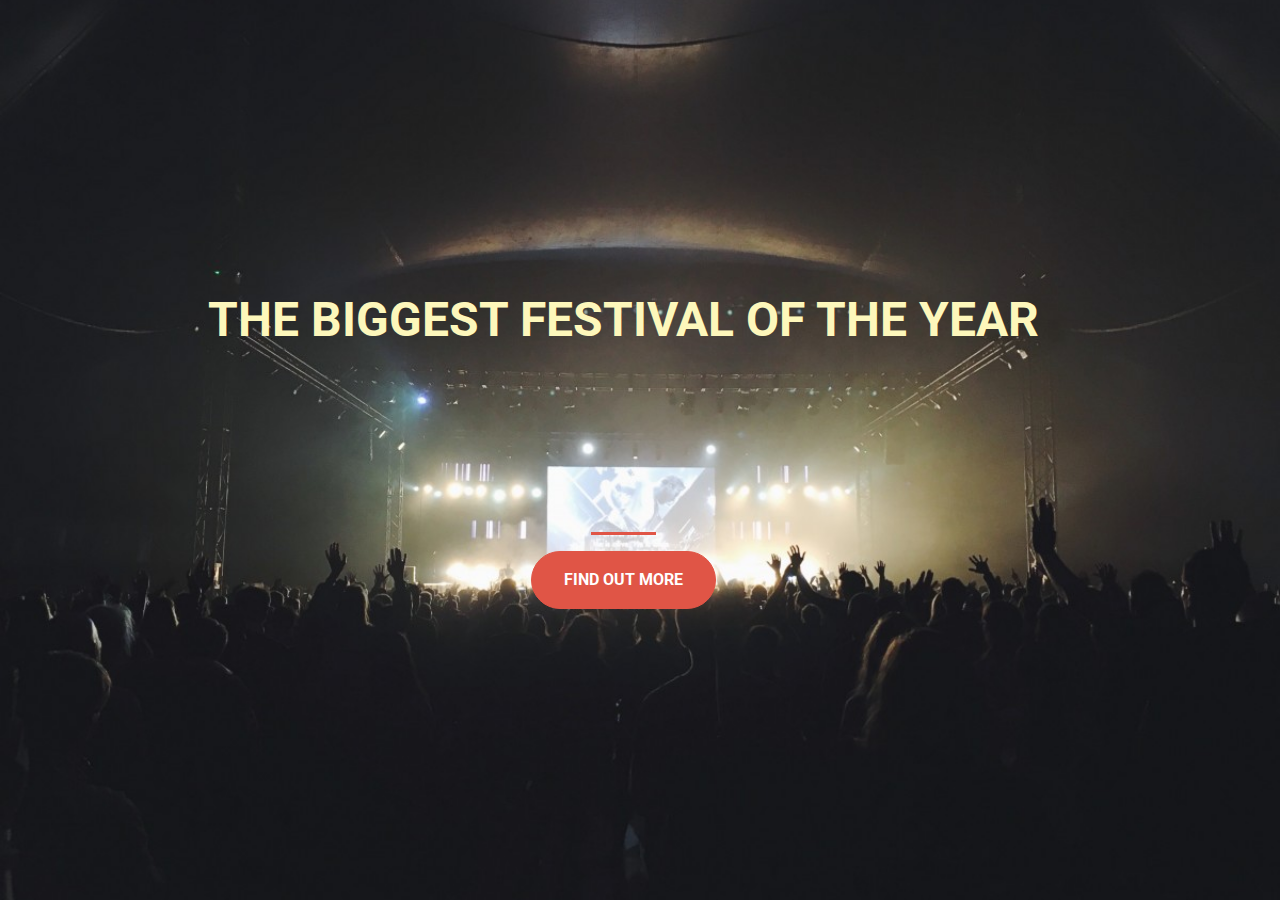
<file: index.html>
<!DOCTYPE html>
<html>
<head>
	<title>Festival</title>
   <!-- Required meta tags -->
    <meta charset="utf-8">
    <meta name="viewport" content="width=device-width, initial-scale=1, shrink-to-fit=no">


  <link href="https://fonts.googleapis.com/css?family=Roboto&display=swap" rel="stylesheet">

	<link rel="stylesheet" href="https://stackpath.bootstrapcdn.com/bootstrap/4.4.1/css/bootstrap.min.css" integrity="sha384-Vkoo8x4CGsO3+Hhxv8T/Q5PaXtkKtu6ug5TOeNV6gBiFeWPGFN9MuhOf23Q9Ifjh" crossorigin="anonymous">

	<link rel="stylesheet" type="text/css" href="style.css">
</head>
<body>
  <div class="container d-flex align-items-center h-100">
    <div class="row">
      <header class="text-center col-12">
     <h1 class="text-uppercase"><strong>The Biggest Festival of the year</strong></h1>
        </header>

        <div class="buffer col-12"></div>

        <section class="text-center col-12">
          <hr>
          <a href="https://us19.admin.mailchimp.com/landing-pages/preview-published?id=27293">
          <button class="btn btn-primary btn-xl">Find out more</button>
          </a>

        </section>
      
    </div>
  </div>

 


</body>
</html>
</file>
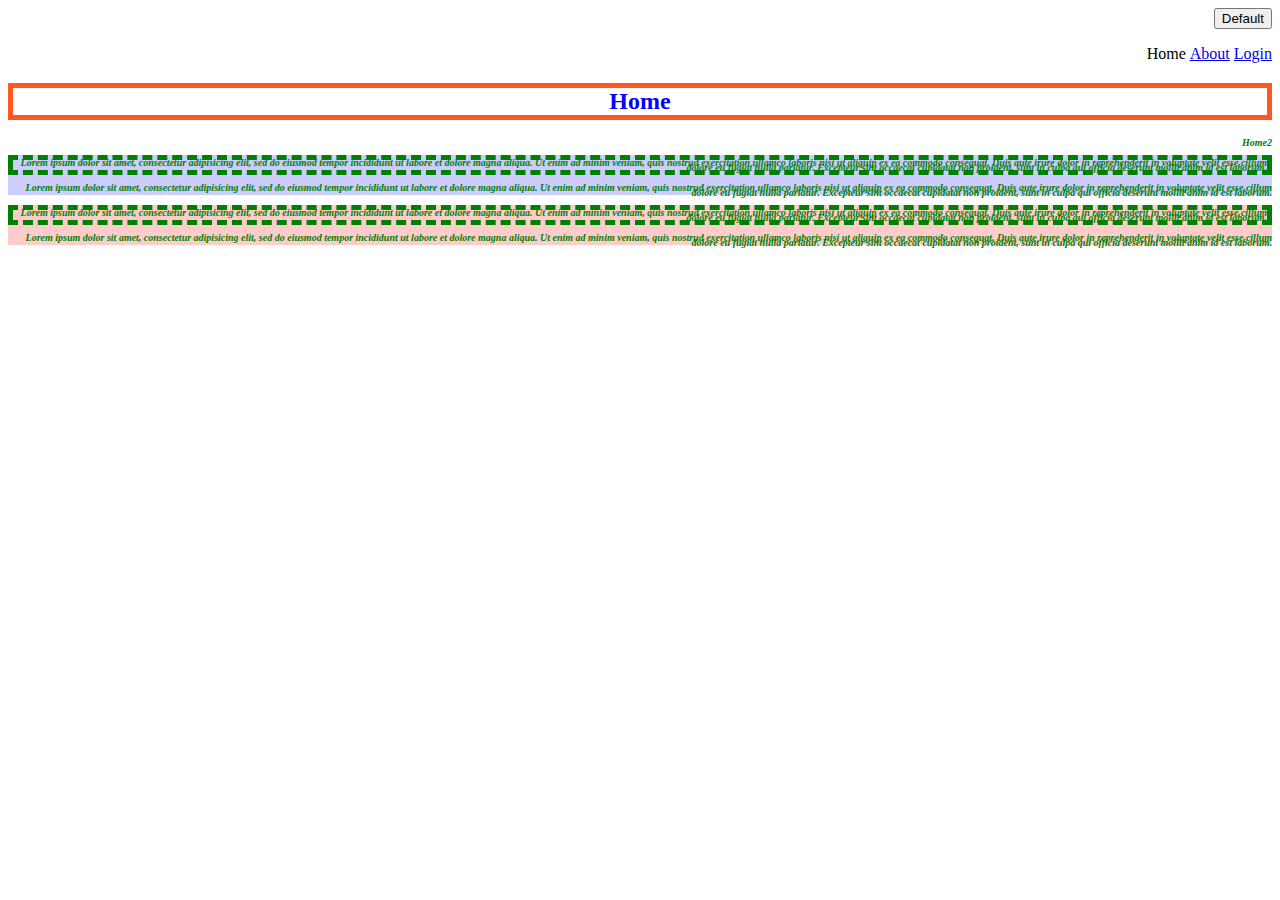
<file: JS scripts es/index.html>
<!DOCTYPE html>
<html>
<head>
  <link rel="stylesheet" type="text/css" href="style.css">
  <link rel="stylesheet" type="text/css" href="style2.css">
  <title>My first website!</title>
</head>
<body>
  <button class="btn btn-primary">Default</button>
  <header>
    <nav>
      <ul>
        <li>Home</li>
        <li><a href="about.html">About</a></li>
        <li><a href="login.html">Login</a></li>
      </ul>
    </nav>
  </header>
  <section>
    <h2>Home</h2> <p> Home2 </p>

    <div id="div1">
    <p class="webtext active">Lorem ipsum dolor sit amet, consectetur adipisicing elit, sed do eiusmod
    tempor incididunt ut labore et dolore magna aliqua. Ut enim ad minim veniam,
    quis nostrud exercitation ullamco laboris nisi ut aliquip ex ea commodo
    consequat. Duis aute irure dolor in reprehenderit in voluptate velit esse
    cillum dolore eu fugiat nulla pariatur. Excepteur sint occaecat cupidatat non
    proident, sunt in culpa qui officia deserunt mollit anim id est laborum.</p>

     <p class="webtext">Lorem ipsum dolor sit amet, consectetur adipisicing elit, sed do eiusmod
    tempor incididunt ut labore et dolore magna aliqua. Ut enim ad minim veniam,
    quis nostrud exercitation ullamco laboris nisi ut aliquip ex ea commodo
    consequat. Duis aute irure dolor in reprehenderit in voluptate velit esse
    cillum dolore eu fugiat nulla pariatur. Excepteur sint occaecat cupidatat non
    proident, sunt in culpa qui officia deserunt mollit anim id est laborum.</p>

  </div>
    <div id="div2">
     <p class="webtext">Lorem ipsum dolor sit amet, consectetur adipisicing elit, sed do eiusmod
    tempor incididunt ut labore et dolore magna aliqua. Ut enim ad minim veniam,
    quis nostrud exercitation ullamco laboris nisi ut aliquip ex ea commodo
    consequat. Duis aute irure dolor in reprehenderit in voluptate velit esse
    cillum dolore eu fugiat nulla pariatur. Excepteur sint occaecat cupidatat non
    proident, sunt in culpa qui officia deserunt mollit anim id est laborum.</p>
     <p class="webtext">Lorem ipsum dolor sit amet, consectetur adipisicing elit, sed do eiusmod
    tempor incididunt ut labore et dolore magna aliqua. Ut enim ad minim veniam,
    quis nostrud exercitation ullamco laboris nisi ut aliquip ex ea commodo
    consequat. Duis aute irure dolor in reprehenderit in voluptate velit esse
    cillum dolore eu fugiat nulla pariatur. Excepteur sint occaecat cupidatat non
    proident, sunt in culpa qui officia deserunt mollit anim id est laborum.</p>

  </div>
  </section>
</body>
</html>
</file>
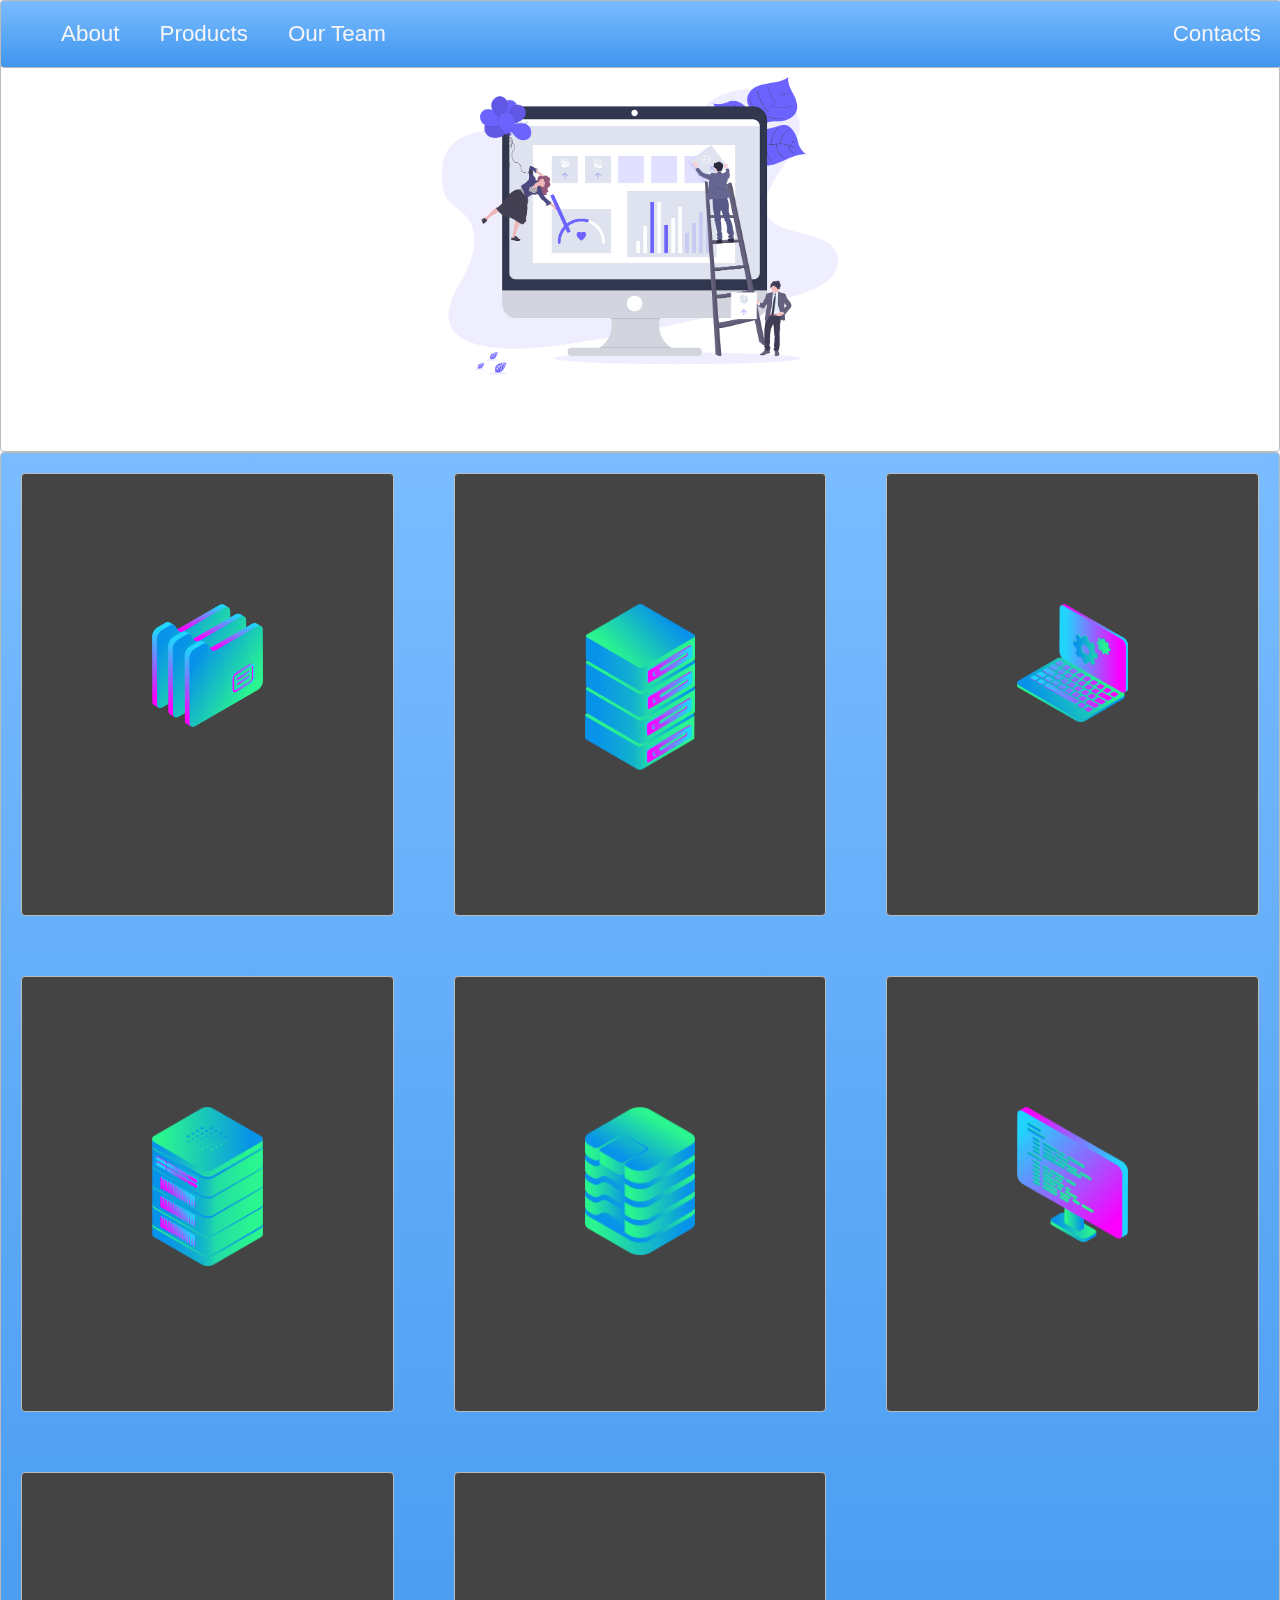
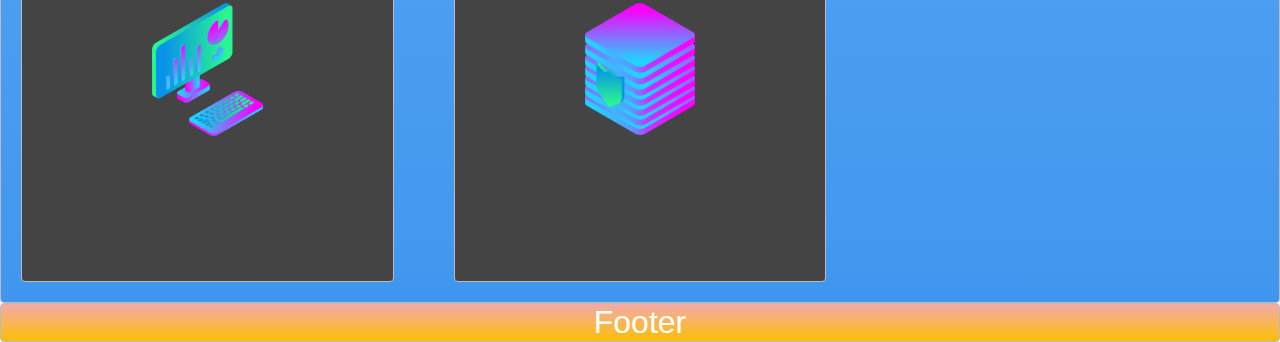
<file: project2 -flexbox+grid css/index.html>
<!DOCTYPE html>
<html>
<head>
  <title>Layout Master</title>
  <link rel="stylesheet" type="text/css" href="./style.css">
</head>
<body>
  <nav class="zone blue sticky">
  	<ul class="main-nav">
  		<li><a href="">About</a></li>
  		<li><a href="">Products</a></li>
  		<li><a href="">Our Team</a></li>  	
  		<li class="push"><a href="">Contacts</a></li>	
  	</ul>
  </nav>

  <div class="container zone"><img class="cover" src="./img/undraw.png"></div>
  <div class="zone blue grid-wrapper">
  	<div class="box zone"><img src="./img/files_2.png"></div>
    <div class="box zone"><img src="./img/server_2_2.png"></div>
    <div class="box zone"><img src="./img/monitor_settings_2.png"></div>
    <div class="box zone"><img src="./img/server_3.png"></div>
    <div class="box zone"><img src="./img/data_storage_2_2.png"></div>
    <div class="box zone"><img src="./img/monitor_coding_2.png"></div>
    <div class="box zone"><img src="./img/desktop_analytics_2.png"></div>
    <div class="box zone"><img src="./img/server_safe_2.png"></div>
  </div>
  <footer class="zone yellow">Footer</footer>
</body>
</html>
</file>
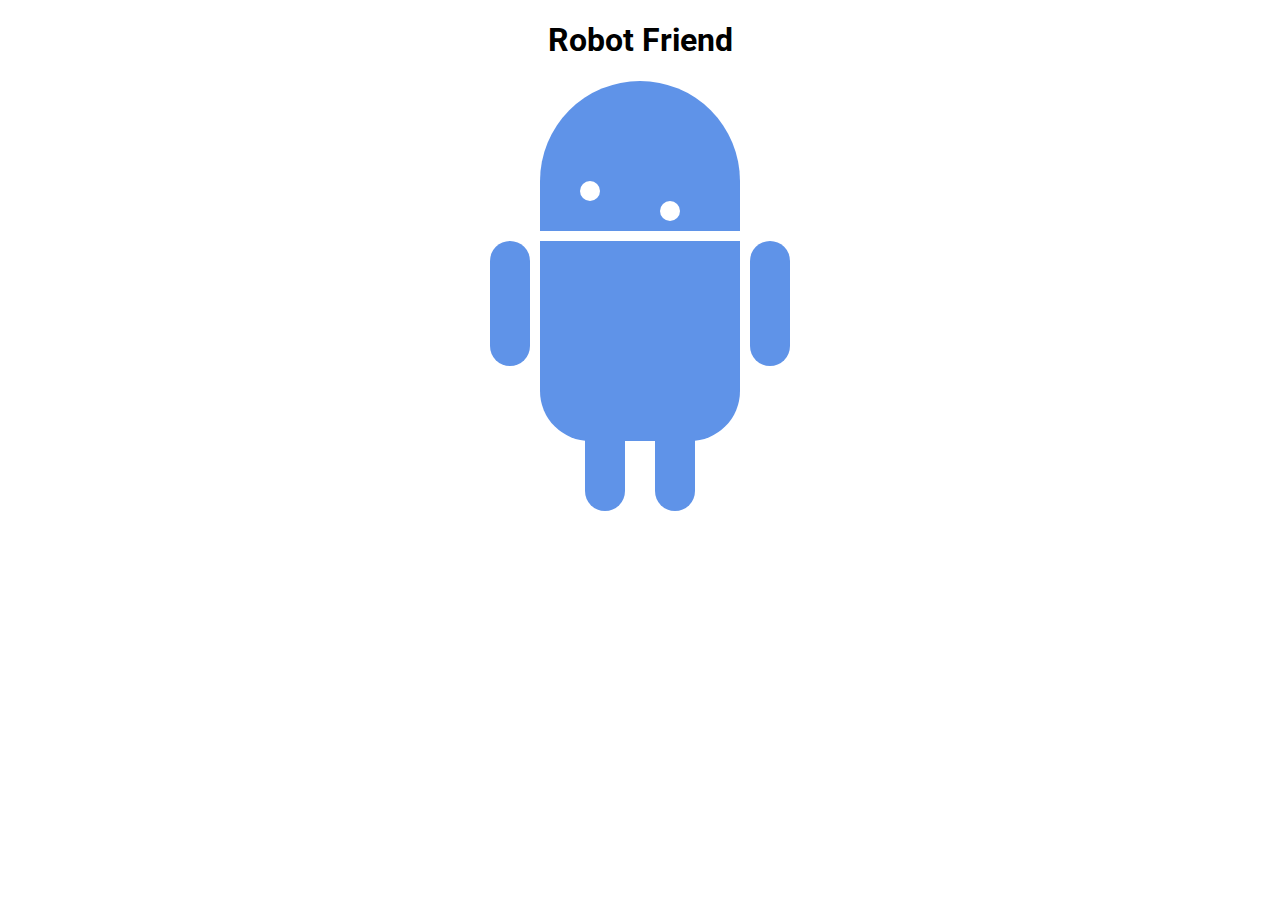
<file: Robot Exercise/index.html>
<!DOCTYPE html>
<html>
<head>
	<title>RoboPage</title>
	<link rel="stylesheet" type="text/css" href="style.css">
	<link href="https://fonts.googleapis.com/css?family=Roboto" rel="stylesheet">
</head>
<body>
	<h1>Robot Friend</h1>
	<div class="robots">
		<div class="android"> 
			<div class="head"> 
				<div class="eyes"> 
					<div class="left_eye"></div> 
					<div class="right_eye"></div>
				</div> 
			</div> 
			<div class="upper_body"> 
				<div class="left_arm"></div> 
				<div class="torso"></div> 
				<div class="right_arm"></div> 
			</div> 
			<div class="lower_body"> 
				<div class="left_leg"></div> 
				<div class="right_leg"></div> 
			</div> 
		</div>
	</div>
</body>
</html>
</file>
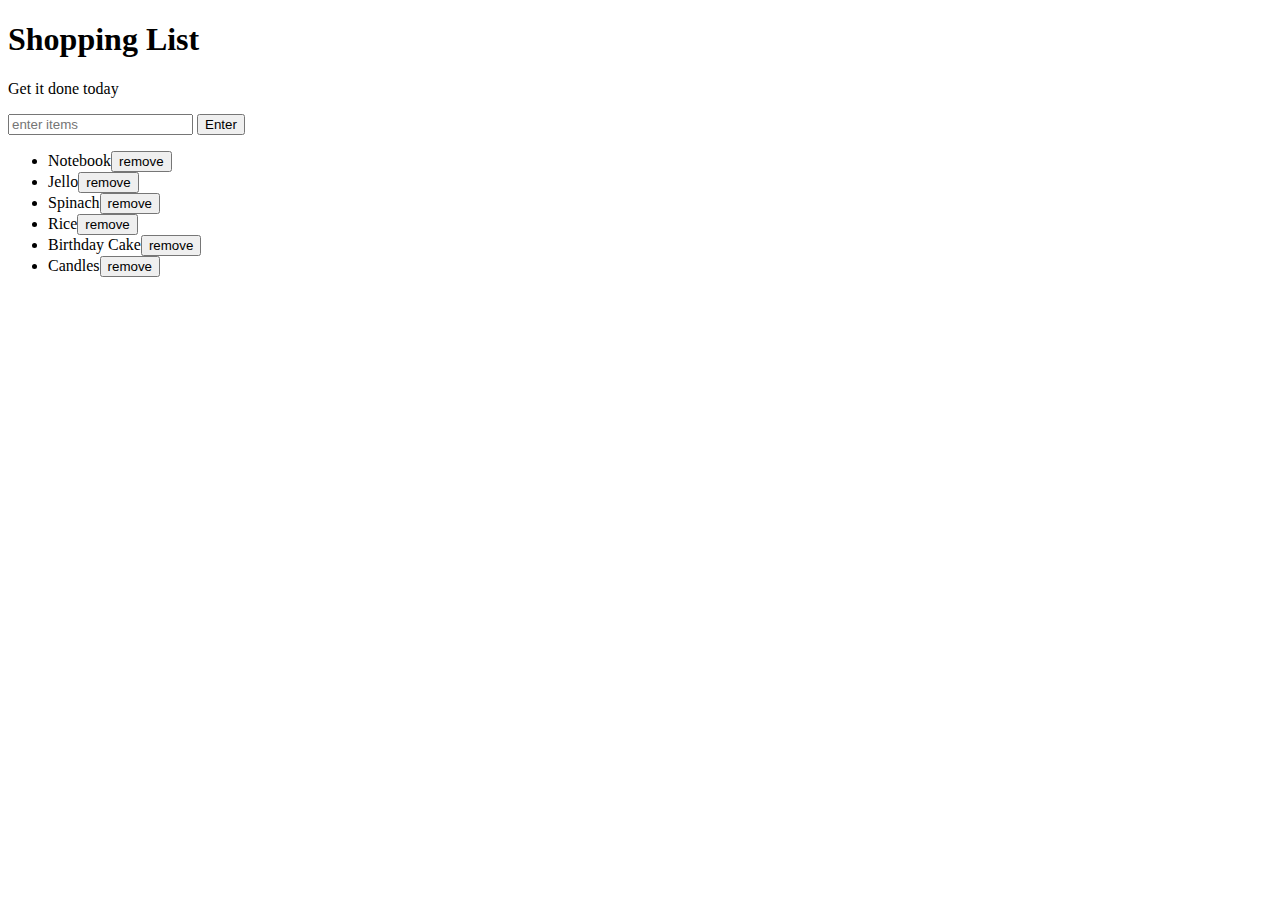
<file: task-projectm/index.html>
<!DOCTYPE html>
<html>
<head>
	<title>Javascript + DOM</title>
	<link rel="stylesheet" type="text/css" href="style.css">
</head>
<body>
	<h1>Shopping List</h1>
	<p id="first">Get it done today</p>
	<input id="userinput" type="text" placeholder="enter items">
	<button id="enter">Enter</button>
	<ul>
		<li class="bold red" random="23">Notebook</li>
		<li>Jello</li>
		<li>Spinach</li>
		<li>Rice</li>
		<li>Birthday Cake</li>
		<li>Candles</li>
	</ul>
	<script type="text/javascript" src="script.js"></script>
</body>
</html>
</file>
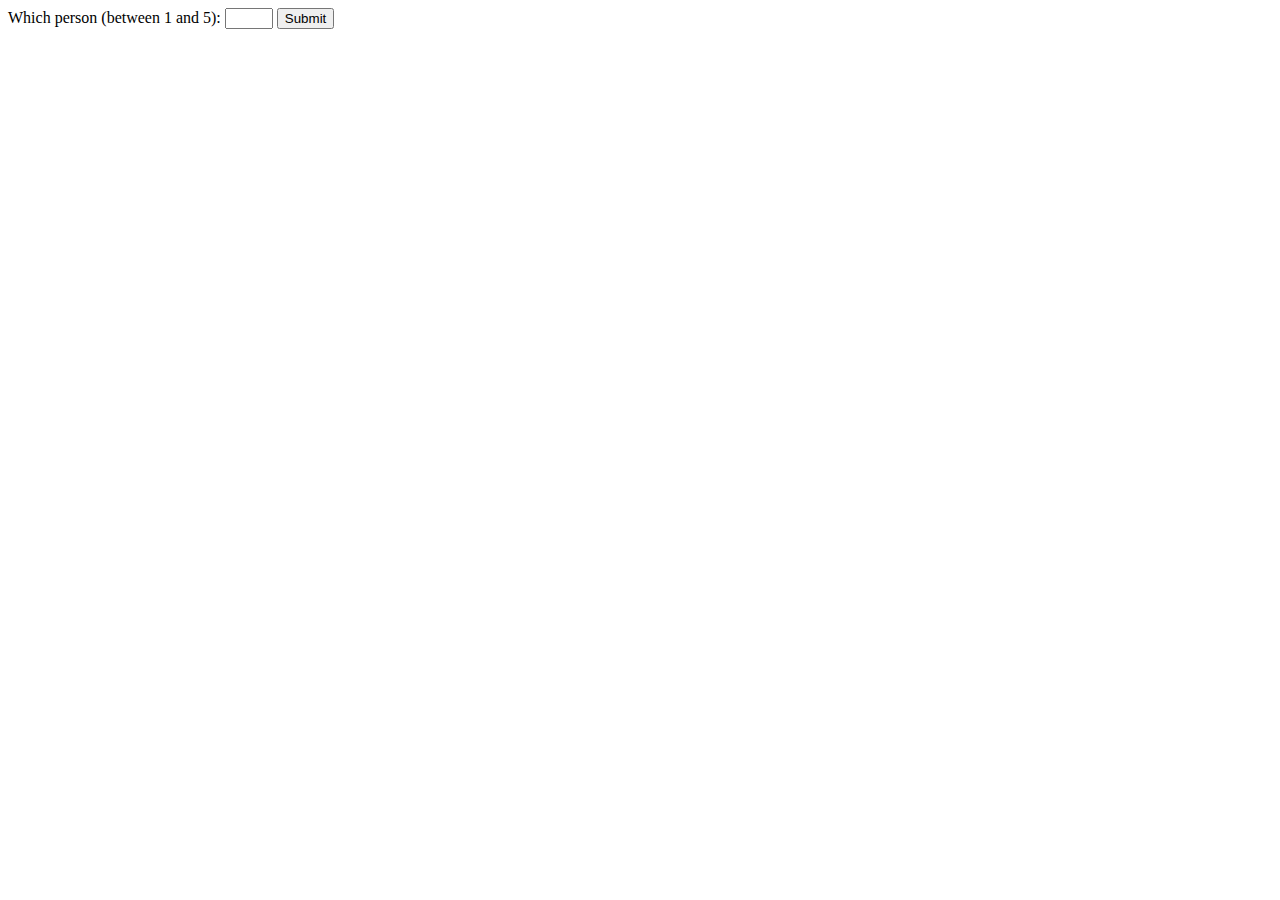
<file: JS scripts es/apitest1.html>
<!DOCTYPE html>
<html>
<head>
<title>Star Wars API TEST</title>
</head>

<body>

    <script>

     
        async function fetchP(n) {
          const f = await fetch('https://swapi.py4e.com/api/people/' + n);
          const data = await f.json();
          
        document.write(JSON.stringify(data));
        
        }
                 
        
         </script>  

        <label for="quantity">Which person (between 1 and 5):</label>
        <input type="number" id="quantity" name="quantity" min="1" max="5">
        <button id="bt" onclick="fetchP(document.getElementById('quantity').value)" >Submit</button>     
            


 
</body>

</html>
</file>
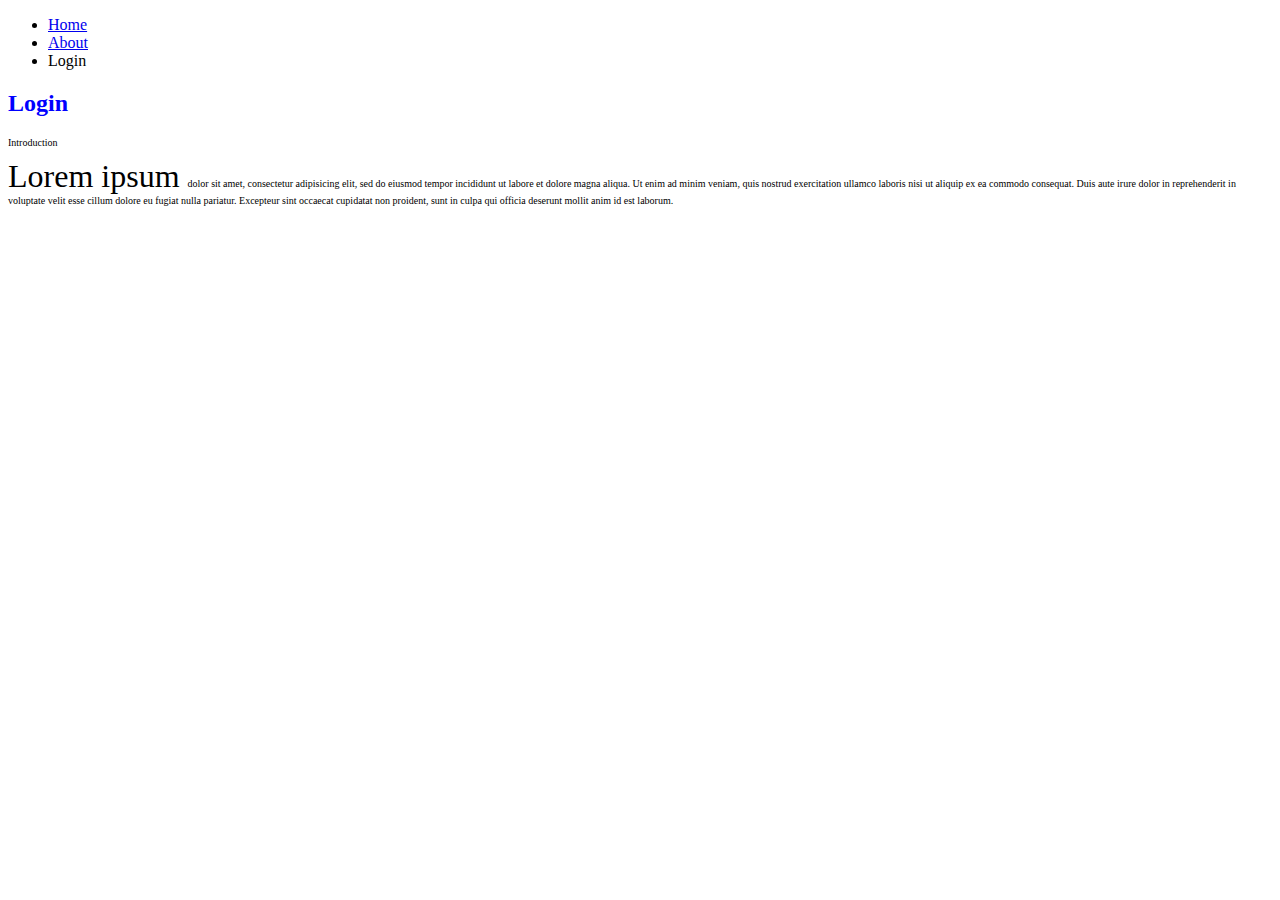
<file: JS scripts es/login.html>
<!DOCTYPE html>
<html>
<head>
  <link rel="stylesheet" type="text/css" href="style2.css">
  <title>My first website!</title>
</head>
<body>
  <header>
    <nav>
      <ul>
        <li><a href="index.html">Home</a></li>
        <li><a href="about.html">About</a></li>
        <li>Login</li>
      </ul>
    </nav>
  </header>
  <section>
    <h2>Login</h2>

    <p> Introduction </p>
    <p> <span>Lorem ipsum </span> dolor sit amet, consectetur adipisicing elit, sed do eiusmod
    tempor incididunt ut labore et dolore magna aliqua. Ut enim ad minim veniam,
    quis nostrud exercitation ullamco laboris nisi ut aliquip ex ea commodo
    consequat. Duis aute irure dolor in reprehenderit in voluptate velit esse
    cillum dolore eu fugiat nulla pariatur. Excepteur sint occaecat cupidatat non
    proident, sunt in culpa qui officia deserunt mollit anim id est laborum. </p>


    
  </section>
</body>
</html>
</file>
<file: style.css>
body,
html {
	width:100%;
	height: 100%;
	font-family: 'Roboto', sans-serif;
	background: url(header.jpg) no-repeat center center fixed; 
	  -webkit-background-size: cover;
	  -moz-background-size: cover;
	  -o-background-size: cover;
	  background-size: cover;
}

h1 {
	font-size: 3rem;
	color: #fdf7bb;

}

hr {
	border-color: #e05546;
	border-width: 3px;
	max-width: 65px;
}

.buffer {
	height: 10rem;
}
.btn {
	font-weight: 700;
	border-radius: 300px;
	text-transform: uppercase;
}

.btn-primary {
	background-color: #e05546;
	border-color: #e05546;

}
.btn-primary:hover {
	background-color: #e12e1a;
	border-color: #e12e1a;
	border-width: 4px;
}
.btn-xl {
	padding: 1rem 2rem;
}
</file>
<file: JS scripts es/style.css>
* {
	text-align: right;
}
body {
	background-image: url(https://thumbs.dreamstime.com/b/art-colour-bokeh-light-background-abstract-art-design-background-light-texture-abstract-light-bokeh-backgrounds-art-colour-117685055.jpg);
	background-size: cover;
}

h2 {
	color: #dd2c00;
	text-align: center;
	border: 5px solid #ff5722;
	cursor: pointer;
}

p {
	line-height: 5px;
	font-style: italic;
	font-weight: bold;
	font-size: 100%;
	font-family: 'Baloo Thambi 2', cursive;
}

p {
	color:green;
}

img {
	float:right;
}

footer {
	clear:both;
	text-align: center;
}
li {
	list-style: none;
	display: inline-block;

}

.webtext:first-child {
	border: 5px dashed green;

}

.active {
	text-color: red;
}

#div1 {
	background: rgba(0,0,255, 0.2);
}

#div2 {
	background: rgba(255,0,0, 0.2);
}
</file>
<file: JS scripts es/style2.css>
h2 {
	color:blue;
}


p {
	font-size: 10px;
}

span {
	font-size: 2rem;
}
</file>
<file: project2 -flexbox+grid css/style.css>
body {
    margin: auto 0;
    font-family: Arial;
}

.zone {
   /* padding:30px 50px;
    margin:40px 60px; */
    cursor:pointer;
   /* display:inline-block; */
    color:#FFF;
    font-size:2em;
    border-radius:4px;
    border:1px solid #bbb;
    transition: all 0.3s linear;
}

.zone:hover {
    -webkit-box-shadow:rgba(0,0,0,0.8) 0px 5px 15px, inset rgba(0,0,0,0.15) 0px -10px 20px;
    -moz-box-shadow:rgba(0,0,0,0.8) 0px 5px 15px, inset rgba(0,0,0,0.15) 0px -10px 20px;
    -o-box-shadow:rgba(0,0,0,0.8) 0px 5px 15px, inset rgba(0,0,0,0.15) 0px -10px 20px;
    box-shadow:rgba(0,0,0,0.8) 0px 5px 15px, inset rgba(0,0,0,0.15) 0px -10px 20px;
}

.box:hover {
    -webkit-transform: rotate(-7deg);
    -moz-transform: rotate(-7deg);
    -o-transform: rotate(-7deg);
    transform: rotate(-7deg);
}

.sticky {
    position: fixed;
    top 0;
    width: 100%;
}

/* NAV */
.main-nav {
    display: flex;
    list-style: none;
    font-size: 0.7em;
    margin: 0;
}

@media only screen and (max-width: 600px) {
    .main-nav {
        font-size: 0.5em;
        padding: 0;
    }
}


.push {
    margin-left: auto;
}

li {
    padding: 20px;
}

a {
    color: #f5f5f6;
    text-decoration: none;
}


/* COVER */
.container {
    display: flex;
    align-items: center;
    justify-content: center;
    height: 50vh;
}

.cover {
    width: 30rem;
}

.grid-wrapper {
    display: grid;
    grid-gap: 20px;
    grid-template-columns: repeat(auto-fill, minmax(350px, 1fr));
}

.box > img {
    width: 100%;
}

.box {
    background-color: #444;
    padding: 130px;
    margin: 20px;
}


footer {
    text-align: center;
}







/*https://paulund.co.uk/how-to-create-shiny-css-buttons*/
/***********************************************************************
 *  Green Background
 **********************************************************************/
.green{
    background: #56B870; /* Old browsers */
    background: -moz-linear-gradient(top, #56B870 0%, #a5c956 100%); /* FF3.6+ */
    background: -webkit-gradient(linear, left top, left bottom, color-stop(0%,#56B870), color-stop(100%,#a5c956)); /* Chrome,Safari4+ */
    background: -webkit-linear-gradient(top, #56B870 0%,#a5c956 100%); /* Chrome10+,Safari5.1+ */
    background: -o-linear-gradient(top, #56B870 0%,#a5c956 100%); /* Opera 11.10+ */
    background: -ms-linear-gradient(top, #56B870 0%,#a5c956 100%); /* IE10+ */
    background: linear-gradient(top, #56B870 0%,#a5c956 100%); /* W3C */
}

/***********************************************************************
 *  Red Background
 **********************************************************************/
.red{
    background: #C655BE; /* Old browsers */
    background: -moz-linear-gradient(top, #C655BE 0%, #cf0404 100%); /* FF3.6+ */
    background: -webkit-gradient(linear, left top, left bottom, color-stop(0%,#C655BE), color-stop(100%,#cf0404)); /* Chrome,Safari4+ */
    background: -webkit-linear-gradient(top, #C655BE 0%,#cf0404 100%); /* Chrome10+,Safari5.1+ */
    background: -o-linear-gradient(top, #C655BE 0%,#cf0404 100%); /* Opera 11.10+ */
    background: -ms-linear-gradient(top, #C655BE 0%,#cf0404 100%); /* IE10+ */
    background: linear-gradient(top, #C655BE 0%,#cf0404 100%); /* W3C */
}

/***********************************************************************
 *  Yellow Background
 **********************************************************************/
.yellow{
    background: #F3AAAA; /* Old browsers */
    background: -moz-linear-gradient(top, #F3AAAA 0%, #febf04 100%); /* FF3.6+ */
    background: -webkit-gradient(linear, left top, left bottom, color-stop(0%,#F3AAAA), color-stop(100%,#febf04)); /* Chrome,Safari4+ */
    background: -webkit-linear-gradient(top, #F3AAAA 0%,#febf04 100%); /* Chrome10+,Safari5.1+ */
    background: -o-linear-gradient(top, #F3AAAA 0%,#febf04 100%); /* Opera 11.10+ */
    background: -ms-linear-gradient(top, #F3AAAA 0%,#febf04 100%); /* IE10+ */
    background: linear-gradient(top, #F3AAAA 0%,#febf04 100%); /* W3C */
}

/***********************************************************************
 *  Blue Background
 **********************************************************************/
.blue{
    background: #7abcff; /* Old browsers */
    background: -moz-linear-gradient(top, #7abcff 0%, #60abf8 44%, #4096ee 100%); /* FF3.6+ */
    background: -webkit-gradient(linear, left top, left bottom, color-stop(0%,#7abcff), color-stop(44%,#60abf8), color-stop(100%,#4096ee)); /* Chrome,Safari4+ */
    background: -webkit-linear-gradient(top, #7abcff 0%,#60abf8 44%,#4096ee 100%); /* Chrome10+,Safari5.1+ */
    background: -o-linear-gradient(top, #7abcff 0%,#60abf8 44%,#4096ee 100%); /* Opera 11.10+ */
    background: -ms-linear-gradient(top, #7abcff 0%,#60abf8 44%,#4096ee 100%); /* IE10+ */
    background: linear-gradient(top, #7abcff 0%,#60abf8 44%,#4096ee 100%); /* W3C */
}
</file>
<file: Robot Exercise/style.css>
h1 {
	text-align: center;
	font-family: 'Roboto', sans-serif;
}

.robots {
	display: flex;
	justify-content: center;
}

.head, 
.left_arm, 
.torso, 
.right_arm, 
.left_leg, 
.right_leg {
	 background-color: #5f93e8;
}

.head { 
	width: 200px; 
	margin: 0 auto; 
	height: 150px; 
	border-radius: 200px 200px 0 0; 
	margin-bottom: 10px;
} 

.eyes {
	
}

.head:hover {
	width: 300px;
    transition: 1s ease-in-out;
}

.upper_body { 
	width: 300px; 
	height: 150px;
	display: flex; 

} 

.left_arm, .right_arm { 
	width: 40px; 
	height: 125px;
	border-radius: 100px; 
} 

.left_arm { 
	margin-right: 10px; 
} 

.right_arm { 
	margin-left: 10px; 
} 

.torso { 
	width: 200px; 
	height: 200px;
	border-radius: 0 0 50px 50px; 

} 

.lower_body { 
	width: 200px; 
	height: 200px;
	/* This is another useful property. Hmm what do you think it does?*/
	margin: 0 auto;
	display: flex;
	justify-content: space-between;

} 

.left_leg, .right_leg { 
	width: 40px; 
	height: 120px;
	border-radius: 0 0 100px 100px;
} 

.left_leg { 
	margin-left: 45px; 
} 

.left_leg:hover {
	-webkit-transform: rotate(20deg);
    -moz-transform: rotate(20deg);
    -o-transform: rotate(20deg);
    -ms-transform: rotate(20deg);
    transform: rotate(20deg);
}

.right_leg { 
	margin-right: 45px;

}

.left_eye, .right_eye { 
	width: 20px; 
	height: 20px; 
	border-radius: 15px; 
	background-color: white;  
} 

.left_eye { 
	/* These properties are new and you haven't encountered
	in this course. Check out CSS Tricks to see what it does! */
	position: relative; 
	top: 100px; 
	left: 40px; 
} 

.right_eye { 
	position: relative; 
	top: 100px; 
	left: 120px; 
}
</file>
<file: task-projectm/style.css>
.coolTitle {
  text-align: center;
  font-family: 'Oswald', Helvetica, sans-serif;
  font-size: 40px;
  transform: skewY(-10deg);
  letter-spacing: 4px;
  word-spacing: -8px;
  color: tomato;
  text-shadow: 
    -1px -1px 0 firebrick,
    -2px -2px 0 firebrick,
    -3px -3px 0 firebrick,
    -4px -4px 0 firebrick,
    -5px -5px 0 firebrick,
    -6px -6px 0 firebrick,
    -7px -7px 0 firebrick,
    -8px -8px 0 firebrick,
    -30px 20px 40px dimgrey;
}

.done {
  text-decoration: line-through;
}
</file>
